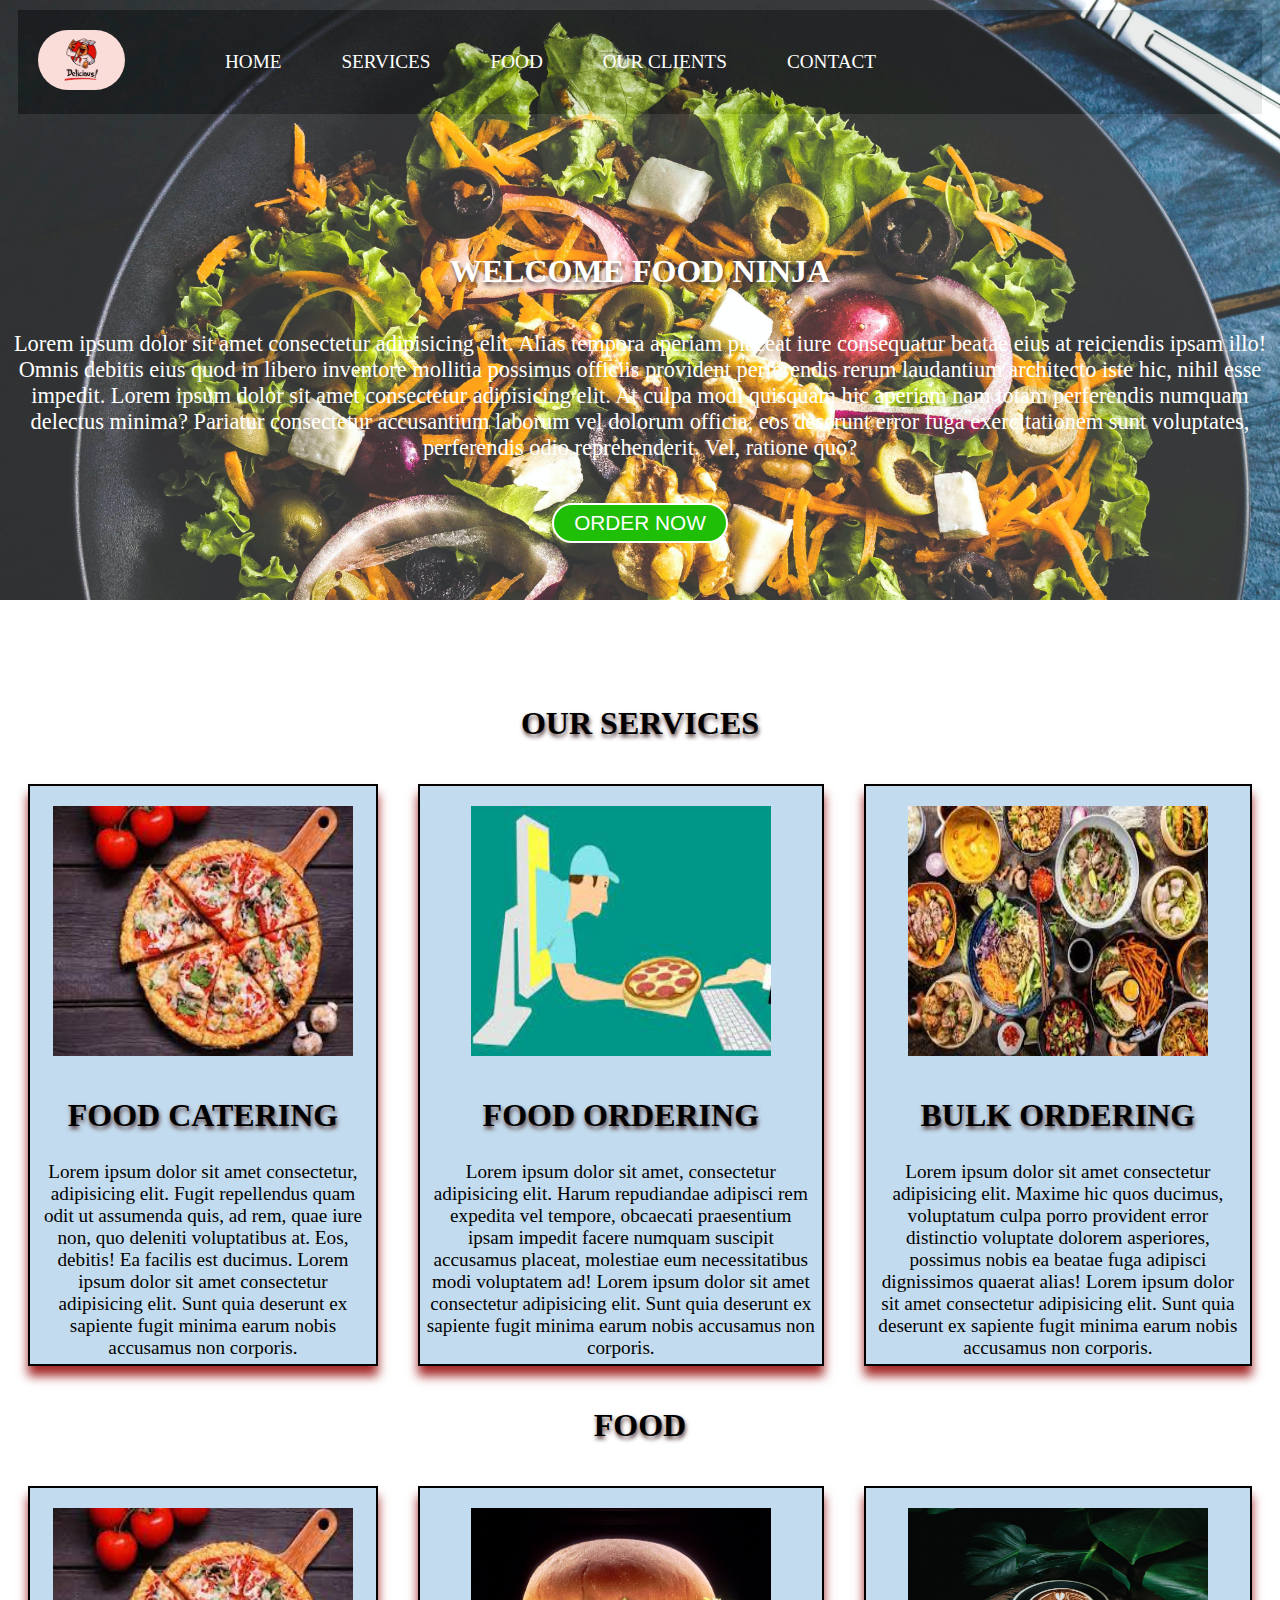
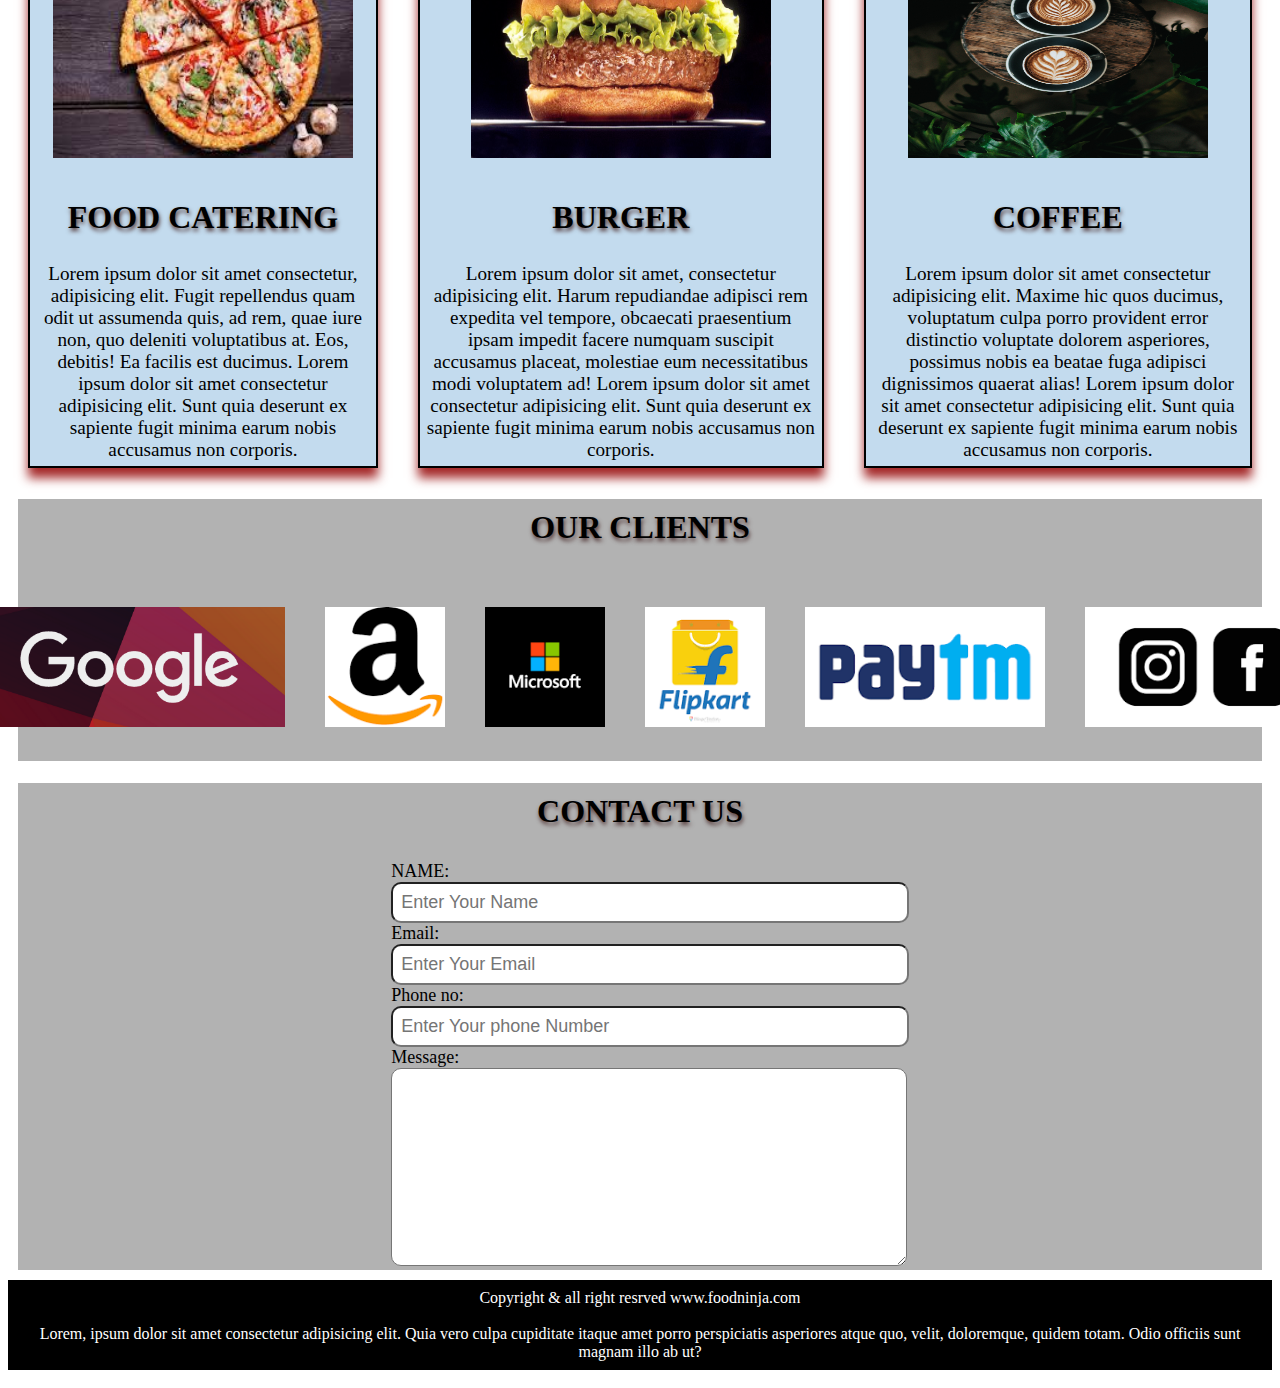
<file: index.html>
<!DOCTYPE html>
<html lang="en">

<head>
    <meta charset="UTF-8">
    <meta http-equiv="X-UA-Compatible" content="IE=edge">
    <meta name="viewport" content="width=device-width, initial-scale=1.0">
    <title>RATATOUILE</title>
    <link rel="stylesheet" media="screen and (max-width:1200px)" href="./phone.css">
    <link rel="stylesheet" href="./style.css">
</head>

<body>
    <nav id="navbar">
        <div id="logo"><img src="download.png" alt=""></div>
        <ul>
            <li class="la"><a href="">HOME</a></li>
            <li class="la"><a href="#section">SERVICES</a></li>
            <li class="la"><a href="#food">FOOD</a></li>
            <li class="la"><a href="#section-client">OUR CLIENTS</a></li>
            <li class="la"><a href="#contact-box">CONTACT</a></li>

        </ul>

    </nav>
    <section id="home">
        <h1 class="h-primary">WELCOME FOOD NINJA</h1>
        <p>Lorem ipsum dolor sit amet consectetur adipisicing elit. Alias tempora aperiam placeat iure consequatur
            beatae eius at reiciendis ipsam illo! Omnis debitis eius quod in libero inventore mollitia possimus officiis
            provident perferendis rerum laudantium architecto iste hic, nihil esse impedit. Lorem ipsum dolor sit amet
            consectetur adipisicing elit. At culpa modi quisquam hic aperiam nam totam perferendis numquam delectus
            minima? Pariatur consectetur accusantium laborum vel dolorum officia, eos deserunt error fuga exercitationem
            sunt voluptates, perferendis odio reprehenderit. Vel, ratione quo?</p>
        <button class="btn">ORDER NOW</button>
    </section>
    <section id="section">
        <h1 class="h-primary">OUR SERVICES</h1>
        <div id="services">
            <div class="box">
                <img src="pizza.jpg" alt="">
                <h1>FOOD CATERING</h1>
                <p class="centre">Lorem ipsum dolor sit amet consectetur, adipisicing elit. Fugit repellendus quam odit
                    ut assumenda quis, ad rem, quae iure non, quo deleniti voluptatibus at. Eos, debitis! Ea facilis est
                    ducimus. Lorem ipsum dolor sit amet consectetur adipisicing elit. Sunt quia deserunt ex sapiente
                    fugit minima earum nobis accusamus non corporis.</p>
            </div>
            <div class="box">
                <img src="order.jpg" alt="">
                <h1>FOOD ORDERING</h1>
                <p class="centre">Lorem ipsum dolor sit amet, consectetur adipisicing elit. Harum repudiandae adipisci
                    rem expedita vel tempore, obcaecati praesentium ipsam impedit facere numquam suscipit accusamus
                    placeat, molestiae eum necessitatibus modi voluptatem ad! Lorem ipsum dolor sit amet consectetur
                    adipisicing elit. Sunt quia deserunt ex sapiente fugit minima earum nobis accusamus non corporis.
                </p>
            </div>
            <div class="box">
                <img src="bulk.jpg" alt="">
                <h1>BULK ORDERING</h1>
                <p class="centre">Lorem ipsum dolor sit amet consectetur adipisicing elit. Maxime hic quos ducimus,
                    voluptatum culpa porro provident error distinctio voluptate dolorem asperiores, possimus nobis ea
                    beatae fuga adipisci dignissimos quaerat alias! Lorem ipsum dolor sit amet consectetur adipisicing
                    elit. Sunt quia deserunt ex sapiente fugit minima earum nobis accusamus non corporis.</p>
            </div>

        </div>
    </section>
    <section id="section">
        <h1 id="food" class="h-primary">FOOD</h1>
        <div id="services">
            <div class="box">
                <img src="pizza.jpg" alt="">
                <h1>FOOD CATERING</h1>
                <p class="centre">Lorem ipsum dolor sit amet consectetur, adipisicing elit. Fugit repellendus quam odit
                    ut assumenda quis, ad rem, quae iure non, quo deleniti voluptatibus at. Eos, debitis! Ea facilis est
                    ducimus. Lorem ipsum dolor sit amet consectetur adipisicing elit. Sunt quia deserunt ex sapiente
                    fugit minima earum nobis accusamus non corporis.</p>
            </div>
            <div class="box">
                <img src="./burg.jpg" alt="">
                <h1>BURGER</h1>
                <p class="centre">Lorem ipsum dolor sit amet, consectetur adipisicing elit. Harum repudiandae adipisci
                    rem expedita vel tempore, obcaecati praesentium ipsam impedit facere numquam suscipit accusamus
                    placeat, molestiae eum necessitatibus modi voluptatem ad! Lorem ipsum dolor sit amet consectetur
                    adipisicing elit. Sunt quia deserunt ex sapiente fugit minima earum nobis accusamus non corporis.
                </p>
            </div>
            <div class="box">
                <img src="./coffee.jpg" alt="">
                <h1>COFFEE</h1>
                <p class="centre">Lorem ipsum dolor sit amet consectetur adipisicing elit. Maxime hic quos ducimus,
                    voluptatum culpa porro provident error distinctio voluptate dolorem asperiores, possimus nobis ea
                    beatae fuga adipisci dignissimos quaerat alias! Lorem ipsum dolor sit amet consectetur adipisicing
                    elit. Sunt quia deserunt ex sapiente fugit minima earum nobis accusamus non corporis.</p>
            </div>

        </div>
    </section>
    <section id="section-client">
        <h1 class="h-primary">OUR CLIENTS</h1>
        <div id="clients">
            <div class="clents-item">
                <img src="./mnc1.png" alt="">
            </div>
            <div class="clents-item">
                <img src="./mnc2.png" alt="">
            </div>
            <div class="clents-item">
                <img src="mnc3.png" alt="">
            </div>
            <div class="clents-item">
                <img src="mnc4.png" alt="">
            </div>
            <div class="clents-item">
                <img src="mnc5.png" alt="">
            </div>
            <div class="clents-item">
                <img src="mnc6.png" alt="">
            </div>
            <div class="clents-item">
                <img src="mnc7.png" alt="">
            </div>
            <div class="clents-item">
                <img src="mnc9.jpg" alt="">
            </div>
        </div>
    </section>
    <section id="contact">
        <h1 class="h-primary">CONTACT US</h1>
        <div id="contact-box">
            <form action="">
                <div class="form-group">
                    <label for="name">NAME:</label>
                    <input type="text" name="NAME" id="name" placeholder="Enter Your Name">
                </div>
                <div class="form-group">
                    <label for="name">Email:</label>
                    <input type="text" name="EMAIL" id="email" placeholder="Enter Your Email">
                </div>
                <div class="form-group">
                    <label for="name">Phone no:</label>
                    <input type="text" name="NAME" id="phone" placeholder="Enter Your phone Number">
                </div>
                <div class="form-group">
                    <label for="name">Message:</label>
                    <textarea name="message" id="" cols="30" rows="10"></textarea>
                </div>
                <!-- <div class="form-group">
                    <label for="name">NAME:</label>
                    <input type="text"name="NAME" id="name" placeholder="Enter Your Name">
                </div> -->
            </form>
        </div>
    </section>
    <footer id="footer">
        Copyright & all right resrved www.foodninja.com

    </footer>
    <footer id="footer">
        Lorem, ipsum dolor sit amet consectetur adipisicing elit. Quia vero culpa cupiditate itaque amet porro
        perspiciatis asperiores atque quo, velit, doloremque, quidem totam. Odio officiis sunt magnam illo ab ut?
    </footer>
</body>

</html>
</file>
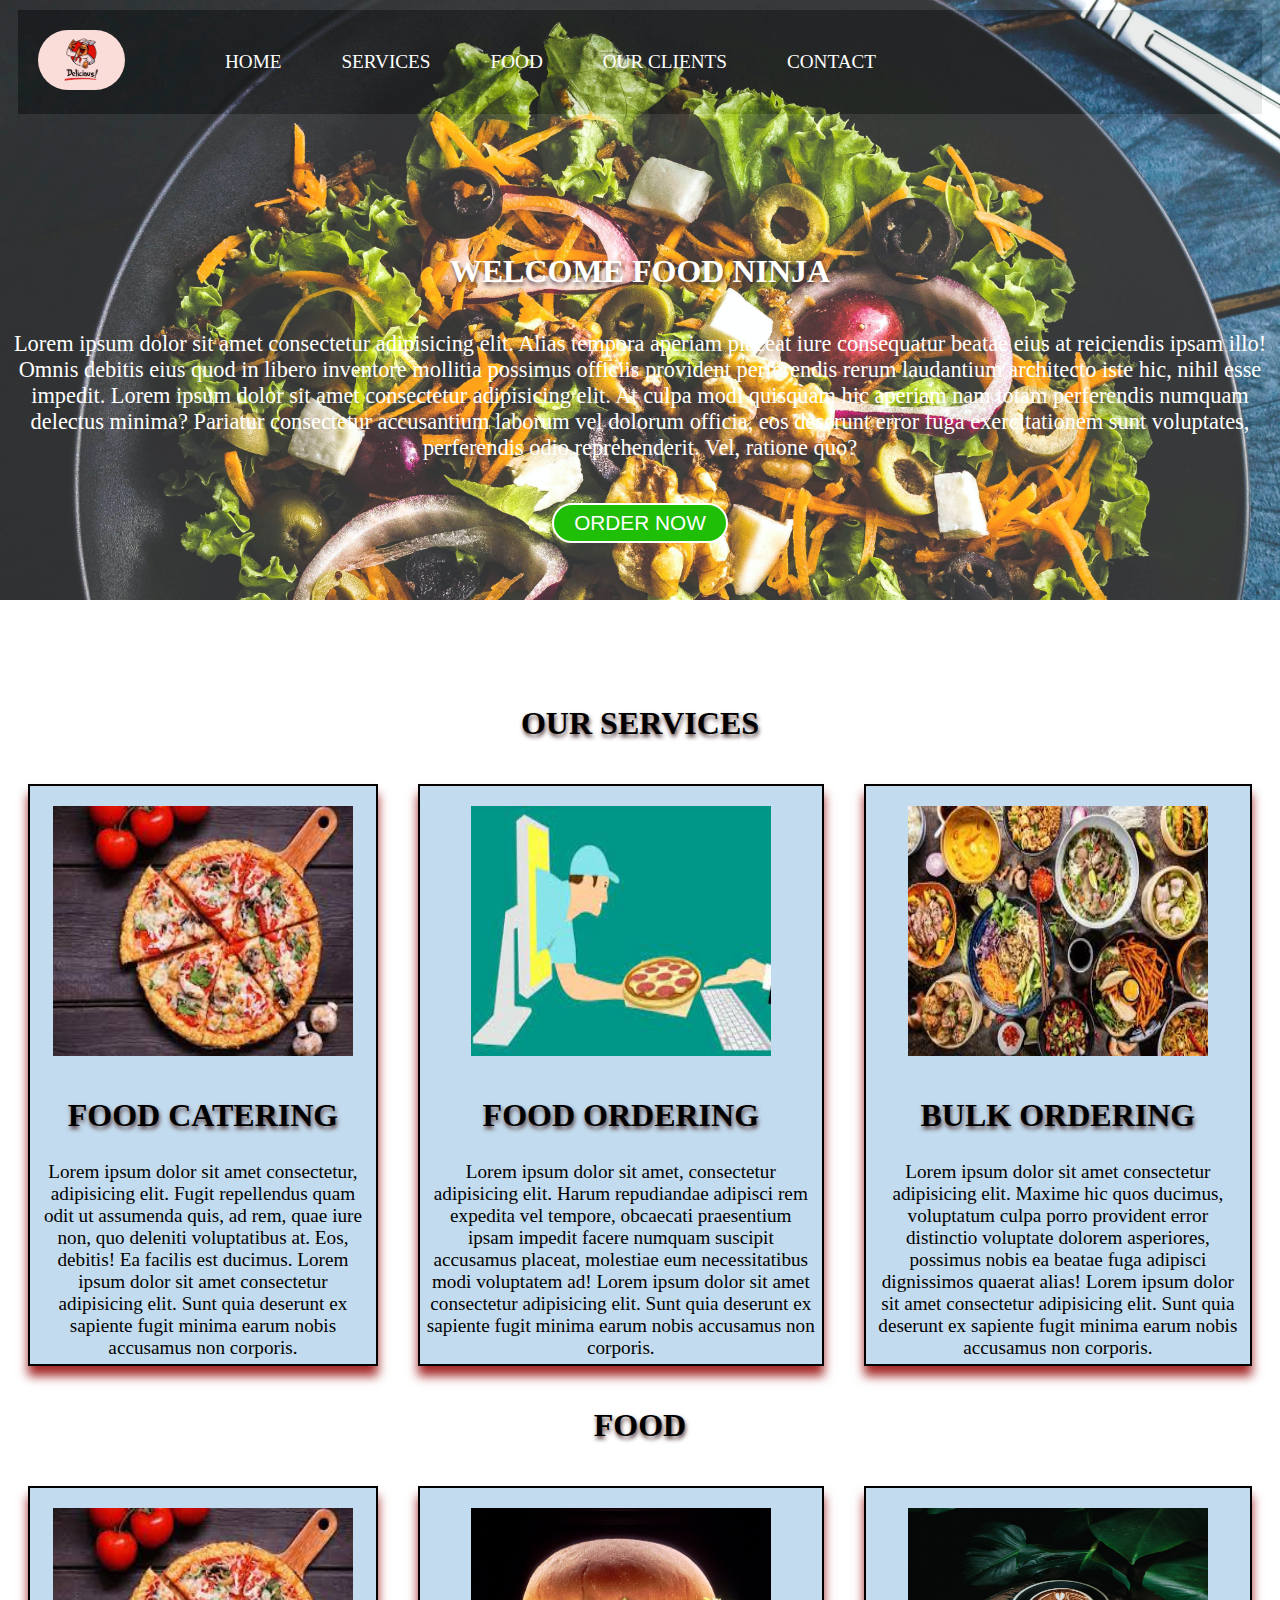
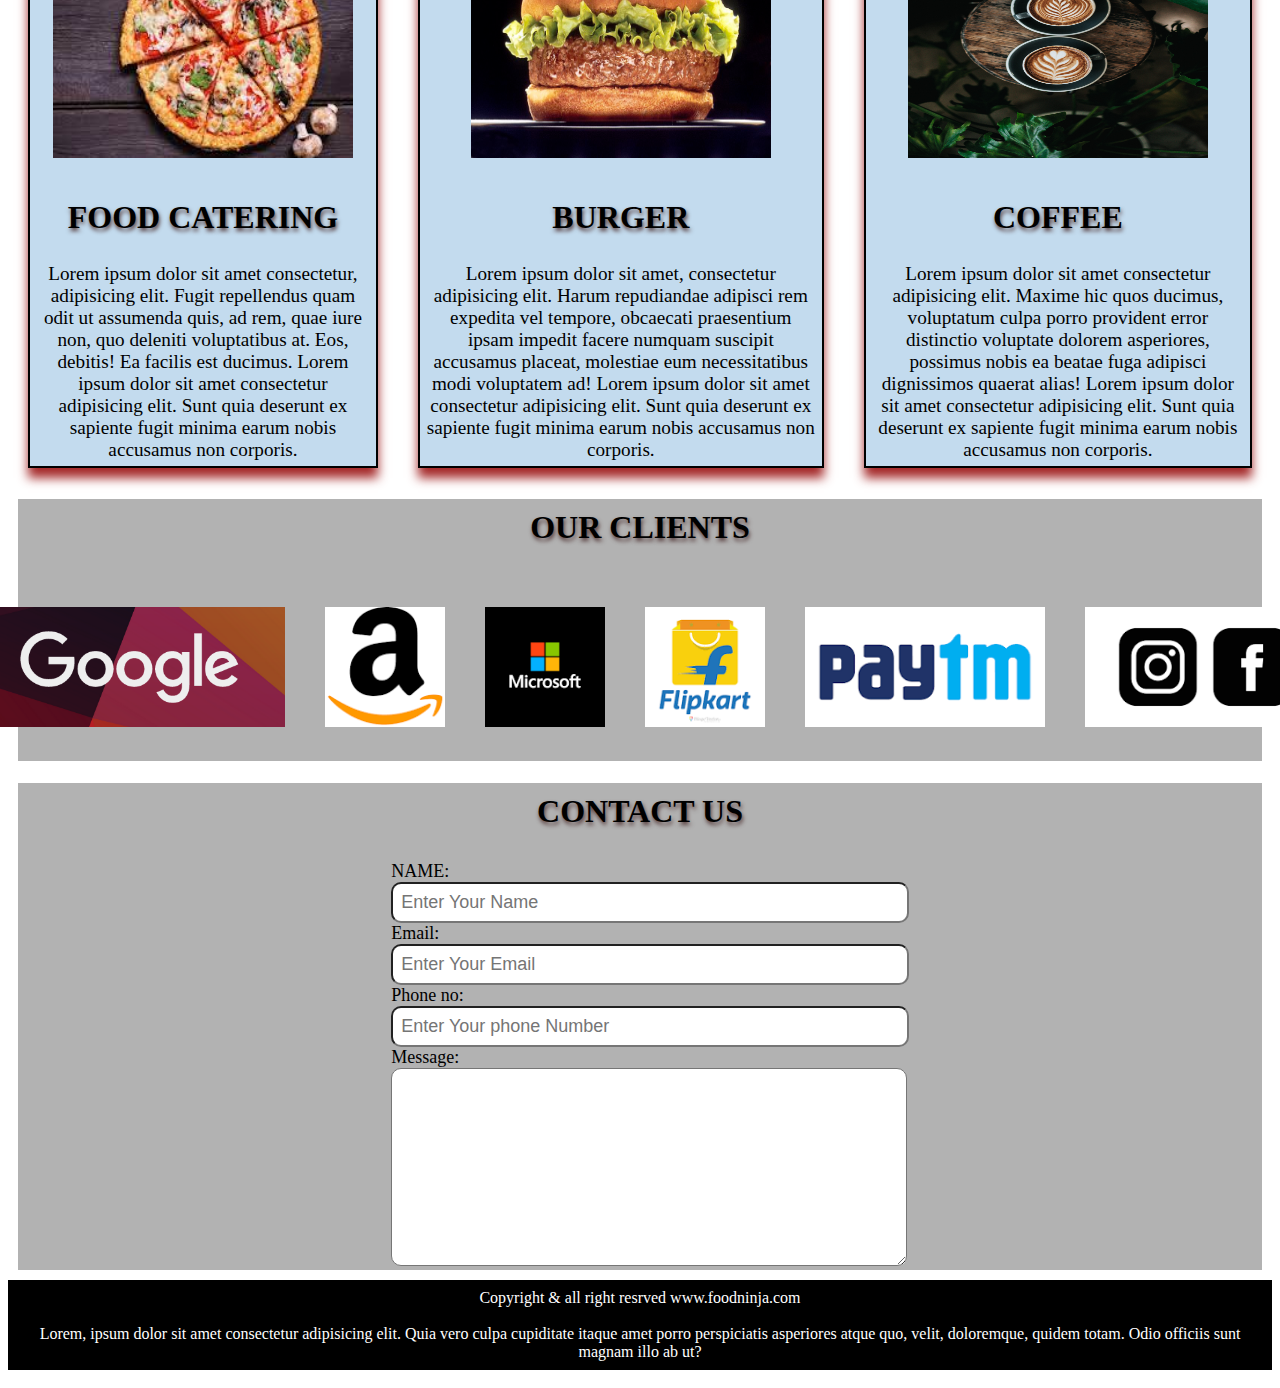
<file: 3rd.html>
<!DOCTYPE html>
<html lang="en">

<head>
    <meta charset="UTF-8">
    <meta http-equiv="X-UA-Compatible" content="IE=edge">
    <meta name="viewport" content="width=device-width, initial-scale=1.0">
    <title>RATATOUILE</title>
    <link rel="stylesheet" media="screen and (max-width:1200px)" href="./phone.css">
    <link rel="stylesheet" href="./style.css">
</head>

<body>
    <nav id="navbar">
        <div id="logo"><img src="download.png" alt=""></div>
        <ul>
            <li class="la"><a href="">HOME</a></li>
            <li class="la"><a href="#section">SERVICES</a></li>
            <li class="la"><a href="#food">FOOD</a></li>
            <li class="la"><a href="#section-client">OUR CLIENTS</a></li>
            <li class="la"><a href="#contact-box">CONTACT</a></li>

        </ul>

    </nav>
    <section id="home">
        <h1 class="h-primary">WELCOME FOOD NINJA</h1>
        <p>Lorem ipsum dolor sit amet consectetur adipisicing elit. Alias tempora aperiam placeat iure consequatur
            beatae eius at reiciendis ipsam illo! Omnis debitis eius quod in libero inventore mollitia possimus officiis
            provident perferendis rerum laudantium architecto iste hic, nihil esse impedit. Lorem ipsum dolor sit amet
            consectetur adipisicing elit. At culpa modi quisquam hic aperiam nam totam perferendis numquam delectus
            minima? Pariatur consectetur accusantium laborum vel dolorum officia, eos deserunt error fuga exercitationem
            sunt voluptates, perferendis odio reprehenderit. Vel, ratione quo?</p>
        <button class="btn">ORDER NOW</button>
    </section>
    <section id="section">
        <h1 class="h-primary">OUR SERVICES</h1>
        <div id="services">
            <div class="box">
                <img src="pizza.jpg" alt="">
                <h1>FOOD CATERING</h1>
                <p class="centre">Lorem ipsum dolor sit amet consectetur, adipisicing elit. Fugit repellendus quam odit
                    ut assumenda quis, ad rem, quae iure non, quo deleniti voluptatibus at. Eos, debitis! Ea facilis est
                    ducimus. Lorem ipsum dolor sit amet consectetur adipisicing elit. Sunt quia deserunt ex sapiente
                    fugit minima earum nobis accusamus non corporis.</p>
            </div>
            <div class="box">
                <img src="order.jpg" alt="">
                <h1>FOOD ORDERING</h1>
                <p class="centre">Lorem ipsum dolor sit amet, consectetur adipisicing elit. Harum repudiandae adipisci
                    rem expedita vel tempore, obcaecati praesentium ipsam impedit facere numquam suscipit accusamus
                    placeat, molestiae eum necessitatibus modi voluptatem ad! Lorem ipsum dolor sit amet consectetur
                    adipisicing elit. Sunt quia deserunt ex sapiente fugit minima earum nobis accusamus non corporis.
                </p>
            </div>
            <div class="box">
                <img src="bulk.jpg" alt="">
                <h1>BULK ORDERING</h1>
                <p class="centre">Lorem ipsum dolor sit amet consectetur adipisicing elit. Maxime hic quos ducimus,
                    voluptatum culpa porro provident error distinctio voluptate dolorem asperiores, possimus nobis ea
                    beatae fuga adipisci dignissimos quaerat alias! Lorem ipsum dolor sit amet consectetur adipisicing
                    elit. Sunt quia deserunt ex sapiente fugit minima earum nobis accusamus non corporis.</p>
            </div>

        </div>
    </section>
    <section id="section">
        <h1 id="food" class="h-primary">FOOD</h1>
        <div id="services">
            <div class="box">
                <img src="pizza.jpg" alt="">
                <h1>FOOD CATERING</h1>
                <p class="centre">Lorem ipsum dolor sit amet consectetur, adipisicing elit. Fugit repellendus quam odit
                    ut assumenda quis, ad rem, quae iure non, quo deleniti voluptatibus at. Eos, debitis! Ea facilis est
                    ducimus. Lorem ipsum dolor sit amet consectetur adipisicing elit. Sunt quia deserunt ex sapiente
                    fugit minima earum nobis accusamus non corporis.</p>
            </div>
            <div class="box">
                <img src="./burg.jpg" alt="">
                <h1>BURGER</h1>
                <p class="centre">Lorem ipsum dolor sit amet, consectetur adipisicing elit. Harum repudiandae adipisci
                    rem expedita vel tempore, obcaecati praesentium ipsam impedit facere numquam suscipit accusamus
                    placeat, molestiae eum necessitatibus modi voluptatem ad! Lorem ipsum dolor sit amet consectetur
                    adipisicing elit. Sunt quia deserunt ex sapiente fugit minima earum nobis accusamus non corporis.
                </p>
            </div>
            <div class="box">
                <img src="./coffee.jpg" alt="">
                <h1>COFFEE</h1>
                <p class="centre">Lorem ipsum dolor sit amet consectetur adipisicing elit. Maxime hic quos ducimus,
                    voluptatum culpa porro provident error distinctio voluptate dolorem asperiores, possimus nobis ea
                    beatae fuga adipisci dignissimos quaerat alias! Lorem ipsum dolor sit amet consectetur adipisicing
                    elit. Sunt quia deserunt ex sapiente fugit minima earum nobis accusamus non corporis.</p>
            </div>

        </div>
    </section>
    <section id="section-client">
        <h1 class="h-primary">OUR CLIENTS</h1>
        <div id="clients">
            <div class="clents-item">
                <img src="./mnc1.png" alt="">
            </div>
            <div class="clents-item">
                <img src="./mnc2.png" alt="">
            </div>
            <div class="clents-item">
                <img src="mnc3.png" alt="">
            </div>
            <div class="clents-item">
                <img src="mnc4.png" alt="">
            </div>
            <div class="clents-item">
                <img src="mnc5.png" alt="">
            </div>
            <div class="clents-item">
                <img src="mnc6.png" alt="">
            </div>
            <div class="clents-item">
                <img src="mnc7.png" alt="">
            </div>
            <div class="clents-item">
                <img src="mnc9.jpg" alt="">
            </div>
        </div>
    </section>
    <section id="contact">
        <h1 class="h-primary">CONTACT US</h1>
        <div id="contact-box">
            <form action="">
                <div class="form-group">
                    <label for="name">NAME:</label>
                    <input type="text" name="NAME" id="name" placeholder="Enter Your Name">
                </div>
                <div class="form-group">
                    <label for="name">Email:</label>
                    <input type="text" name="EMAIL" id="email" placeholder="Enter Your Email">
                </div>
                <div class="form-group">
                    <label for="name">Phone no:</label>
                    <input type="text" name="NAME" id="phone" placeholder="Enter Your phone Number">
                </div>
                <div class="form-group">
                    <label for="name">Message:</label>
                    <textarea name="message" id="" cols="30" rows="10"></textarea>
                </div>
                <!-- <div class="form-group">
                    <label for="name">NAME:</label>
                    <input type="text"name="NAME" id="name" placeholder="Enter Your Name">
                </div> -->
            </form>
        </div>
    </section>
    <footer id="footer">
        Copyright & all right resrved www.foodninja.com

    </footer>
    <footer id="footer">
        Lorem, ipsum dolor sit amet consectetur adipisicing elit. Quia vero culpa cupiditate itaque amet porro
        perspiciatis asperiores atque quo, velit, doloremque, quidem totam. Odio officiis sunt magnam illo ab ut?
    </footer>
</body>

</html>
</file>
<file: phone.css>
/* navigation */
/* #navbar
{

} */
nav#navbar {
    flex-direction: column;
}

nav#navbar ul li a {
    margin: 1px 5px;
    padding: 1px 1px;
    display: flex;
    flex-direction: row;
    font-size: 10px;
}

/* home */
section#home {
    height: 400px;
}

section#home::before {
    height: 600px;
}

section#home p {
    font-size: 12px;
}

/* services */
div#services {
    flex-direction: column;
}

/* clients */
#clients {
    flex-wrap: wrap;
}

div#clients .clents-item img {
    width: 100px;
}

/* contacts */
/* footer */
button.btn {
    font-size: 12px;
}

h1.h-primary {
    margin: 50px 10px;
    font-size: 1.4rem;
}
</file>
<file: style.css>
/* css variable */
/* navigation bar */
h1 {
    text-shadow: 1px 3px 4px rgb(83 56 56);

}

html {
    scroll-behavior: smooth;
}

#navbar {
    position: relative;
    display: flex;
    flex-direction: row;
    align-items: center;
    margin: 10px 10px;
    top: 0px;
}

/* logo navigation */
#logo {
    margin: 0px 0px;
    padding: 0px 0px;
    align-items: center;

}

#logo img {
    margin: 10px 10px;
    padding: 10px 10px;
    /* border: 2px solid black; */
    height: 60px;
    border-radius: 1000px;

}


/* list styling navigation */
#navbar {
    position: relative;
}

#navbar ul {
    display: flex;
    align-items: center;
    margin: 10px 10px;

}

#navbar ul li {
    list-style: none;
    font-size: 1.2rem;

}

#navbar ul li a {

    display: block;
    padding: 8px 10px;
    text-decoration: none;
    color: white;
    margin: 10px 20px;
}

#navbar ul li a:hover {
    color: black;
    background-color: white;
    border-radius: 30px;
}

#navbar::before {
    content: "";
    background-color: black;
    position: absolute;
    height: 100%;
    width: 100%;
    opacity: .8;
    z-index: -1;
}

/* home */
#home {
    display: flex;
    flex-direction: column;
    justify-content: center;
    align-items: center;
    height: 550px;
}

#home::before {
    content: "";
    background: url('/b.jpg') no-repeat center center/cover;
    position: absolute;
    top: 0px;
    left: 0px;
    height: 600px;
    width: 100%;
    opacity: .9;

    z-index: -1;

}

#home h1 {
    color: white;
    text-align: center;
    margin: 8px;

}

#home p {
    /* margin: -3px 200px; */
    color: white;
    font-size: 1.4rem;
    text-align: center;
}

/* our services */
#section {
    position: relative;
    display: flex;
    flex-direction: column;
    justify-content: center;
    align-items: center;
}

#services {
    display: flex;
    flex-direction: row;
}

#services .box {
    border: 2px solid black;
    margin: 10px 20px;
    display: flex;
    flex-direction: column;
    /* justify-content: center; */
    align-items: center;
    /* border-radius: 30px; */
    background-color: rgb(195 219 238);
    box-shadow: 0px 10px 10px brown;
}

#services .box img {
    margin: 20px;
    height: 250px;
    width: 300px;
}

/* clients */
#section-client {
    position: relative;
    margin: 10px 10px;
}

#section-client::before {
    content: "";
    background-color: black;
    position: absolute;
    height: 100%;
    width: 100%;
    opacity: .3;
    z-index: -1;

}

#clients {
    display: flex;
    flex-direction: row;
    /* margin: 40px 100px; */
    justify-content: center;
    align-items: center;
    padding: 10px 10px;

}

#clients .clents-item img {
    padding: 20px 20px;
    height: 120px;
}

/* Contact section */
#contact {
    position: relative;
    margin: 10px 10px;
}

#contact::before {
    content: "";
    background-color: black;
    position: absolute;
    height: 100%;
    width: 100%;
    opacity: .3;
    z-index: -1;
}

#contact-box {
    display: flex;
    justify-content: center;
    align-items: center;
}

#contact-box input,
#contact-box textarea {
    width: 100%;
    padding: .5rem;
    border-radius: 10px;
    font-size: large;
}

#contact-box form {
    width: 40%;
}

#contact-box label {
    font-size: large;
}

#footer {
    padding: 9px 9px;
    background-color: black;
    color: white;
    text-align: center;
}

/* utility class to use through out the program */
.h-primary {
    font-size: 2rem;
    padding: 10px 10px;
    text-align: center;
    font: bold;
}

.btn {
    padding: 6px 20px;
    border: 2px solid white;
    border-radius: 20px;
    background-color: rgb(30, 191, 6);
    color: white;
    margin: 20px;
    font-size: 1.3rem;
    cursor: pointer;
}

.btn:hover {
    background-color: white;
    color: black;
    border-radius: 20px;
}

.centre {
    text-align: center;
    font-size: 1.2rem;
    margin: 5px;
}
</file>
